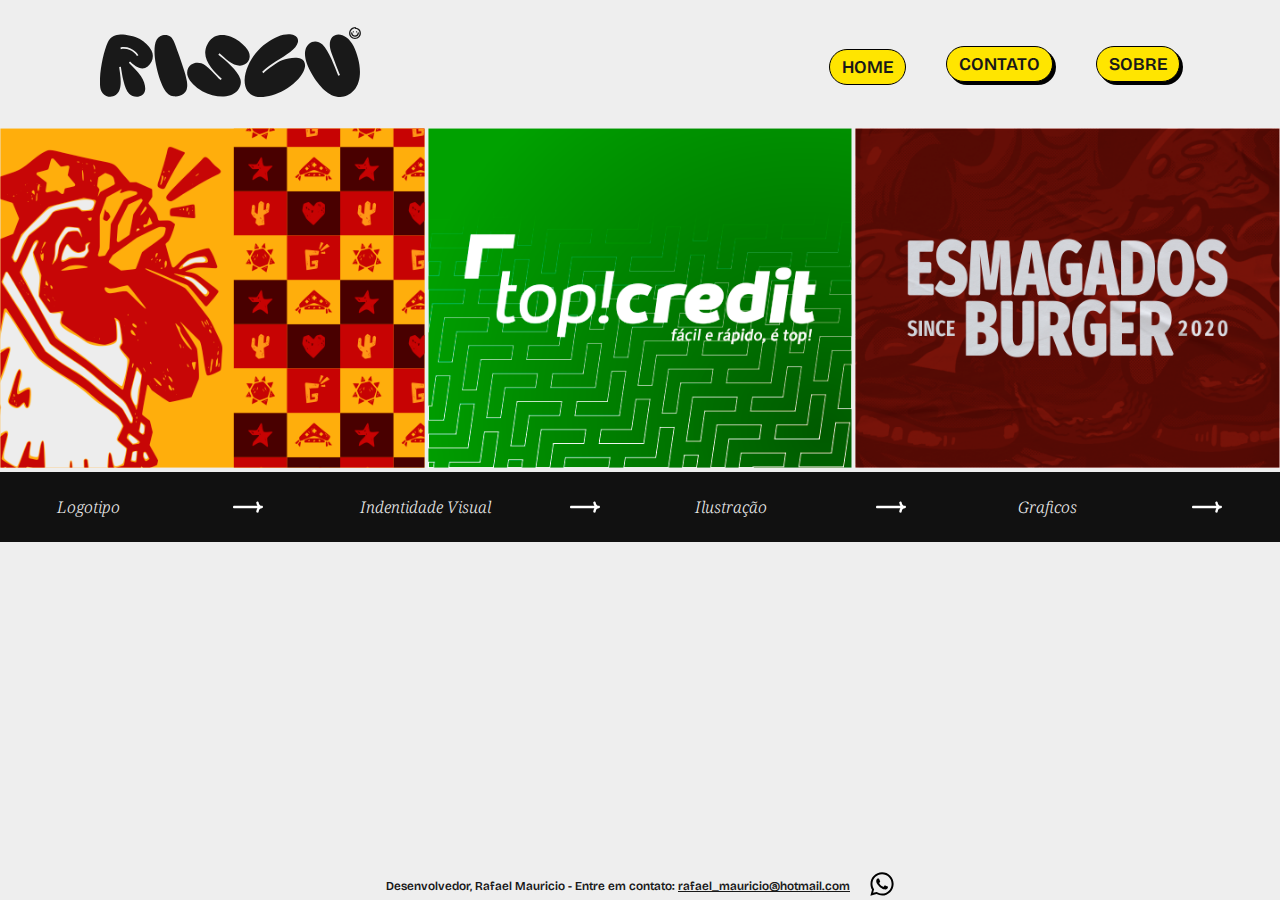
<file: index.html>
<!DOCTYPE html>
<html lang="pt-br">

<head>
    <meta charset="UTF-8">
    <meta name="viewport" content="width=device-width, initial-scale=1.0">
    <meta name="author" content="Rafael Mauricio">
    <title>Riscu</title>
    <link rel="icon" href="./assets/favicon-dark.svg" type="image/x-icon">
    <link rel="stylesheet" href="./css/styles.css">
    <link rel="stylesheet" href="./css/home.css">
</head>

<body>
    <header>
        <div class="logo">
            <a href="./index.html">
                <img src="./assets/logo.svg" alt="logo riscu">
            </a>
        </div>

        <nav class="navbar">
            <ul>
                <a href="./index.html">
                    <li class="selected">home</li>
                </a>
                <a href="./pages/contato.html">
                    <li>contato</li>
                </a>
                <a href="./pages/sobre.html">
                    <li>sobre</li>
                </a>
            </ul>

            <div class="menu-mobile">
                <div></div>
                <div></div>
                <div></div>
            </div>
        </nav>
    </header>

    <main>
        <section class="projetos">

            <a href="./pages/galopao.html">
                <div class="projeto">
                    <img src="./img/galopao.png" alt="">
                    <div class="sobre">
                        <h2>Galopão</h2>
                        <p>"Galopão" é um restaurante de rua sobre rodas que une as duas paixões do seu fundador: Comida e o Nordeste! A proposta central é valorizar suas origens.</p>
                        <p>As cores, símbolos, tipografia e ilustrações foram inspirados no povo irreverente, criativo e bem-humorado que é o nordestino.</p>
                    </div>
                </div>
            </a>

            <a href="./pages/topcredit.html">
                <div class="projeto">

                    <img src="./img/top-credit.png" alt="">
                    <div class="sobre">
                        <h2>Top Credit</h2>
                        <p>Top!Credit, a financeira revolucionária de 2022, trouxe esperança aos brasileiros. Com transparência e confiança, ajudou a realizar sonhos e liquidar dívidas. Seu sucesso está enraizado em valores sólidos, estabelecendo uma relação duradoura com clientes. Juntos, construímos um futuro financeiro brilhante.</p>
                    </div>

                </div>
            </a>

            <a href="./pages/esmagados.html">
            <div class="projeto">
                
                    <img src="./img/esmagados.png" alt="">
                    <div class="sobre">
                        <h2>Esmagados Burger</h2>
                        <p>Em 2020, surge a Esmagados Burger, uma hamburgueria aconchegante e familiar. Com amor pelo empreendedorismo e a arte de cozinhar, seu dono a criou com o objetivo de servir bem, com qualidade e preço justo. Uma história de paixão e sabor, que conquista paladares desde o primeiro mordida.</p>
                    </div>
                
            </div>
        </a>
        </section>

        <section class="marquee">
            <ul class="content-marquee">
                <li>logotipo <img src="./assets/seta.svg" alt=""></li>
                <li>indentidade visual <img src="./assets/seta.svg" alt=""></li>
                <li>ilustração <img src="./assets/seta.svg" alt=""></li>
                <li>graficos <img src="./assets/seta.svg" alt=""></li>

                <!-- reset marquee -->

                <li>logotipo <img src="./assets/seta.svg" alt=""></li>
                <li>indentidade visual <img src="./assets/seta.svg" alt=""></li>
                <li>ilustração <img src="./assets/seta.svg" alt=""></li>
                <li>graficos <img src="./assets/seta.svg" alt=""></li>
                
            </ul>
        </section>
    </main>

    <footer>
        <p>Desenvolvedor, Rafael Mauricio - Entre em contato: <a href="mailto:rafael_mauricio@hotmail.com">rafael_mauricio@hotmail.com</a></p>
        <div class="wpp">
            <a href="https://wa.me/5519981848627" target="_blank">
                <img src="./assets/wpp.svg" alt="wpp do Desenvolvedor">

            </a>
        </div>
    </footer>

    <script src="./js/script.js"></script>
</body>

</html>
</file>
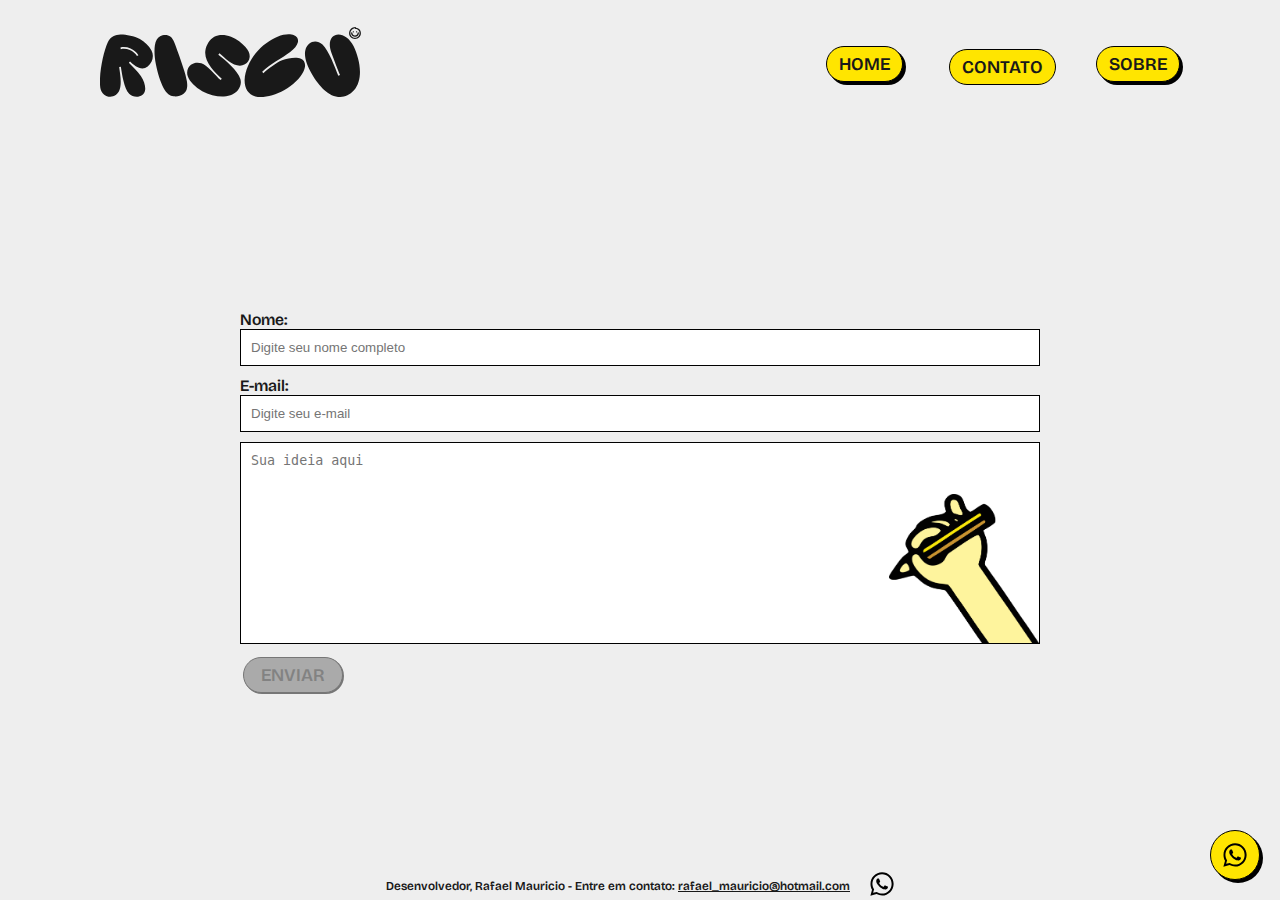
<file: pages/contato.html>
<!DOCTYPE html>
<html lang="pt-br">

<head>
    <meta charset="UTF-8">
    <meta name="viewport" content="width=device-width, initial-scale=1.0">
    <meta name="author" content="Rafael Mauricio">
    <title>Riscu</title>
    <link rel="icon" href="../assets/favicon-dark.svg" type="image/x-icon">
    <link rel="stylesheet" href="../css/styles.css">
    <link rel="stylesheet" href="../css/contato.css">
</head>

<body>
    <header>
        <div class="logo">
            <a href="../index.html">
                <img src="../assets/logo.svg" alt="logo riscu">
            </a>
        </div>

        <nav class="navbar">
            <ul>
                <a href="../index.html">
                    <li>home</li>
                </a>
                <a href="../pages/contato.html">
                    <li class="selected">contato</li>
                </a>
                <a href="../pages/sobre.html">
                    <li>sobre</li>
                </a>
            </ul>

            <div class="menu-mobile">
                <div></div>
                <div></div>
                <div></div>
            </div>
        </nav>
    </header>

    <main>
        <form action="https://formsubmit.co/0estudiorisco@gmail.com" method="POST">
            <label for="name">
                Nome:
                <input type="text" name="name" id="name" placeholder="Digite seu nome completo" required>
            </label>

            <label for="email">
                E-mail:
                <input type="email" name="email" id="email" placeholder="Digite seu e-mail" required>
            </label>

            <textarea name="ideia" id="ideia" rows="12" cols="50" placeholder="Sua ideia aqui" required></textarea>
            <button id="btn-submit" class="disabled" disabled type="submit">Enviar</button>
        </form>

        <a href="https://wa.me/5511916370228" target="_blank">
            <div class="wpp">
                <img src="../assets/wpp.svg" alt="">
            </div>
        </a>

    </main>


    <footer>
        <p>Desenvolvedor, Rafael Mauricio - Entre em contato: <a href="mailto:rafael_mauricio@hotmail.com">rafael_mauricio@hotmail.com</a></p>
        <div class="wpps">
            <a href="https://wa.me/5519981848627" target="_blank">
                <img src="../assets/wpp.svg" alt="wpp do Desenvolvedor">

            </a>
        </div>
    </footer>

    <script src="../js/script.js"></script>
    <script src="../js/contato.js"></script>
</body>

</html>
</file>
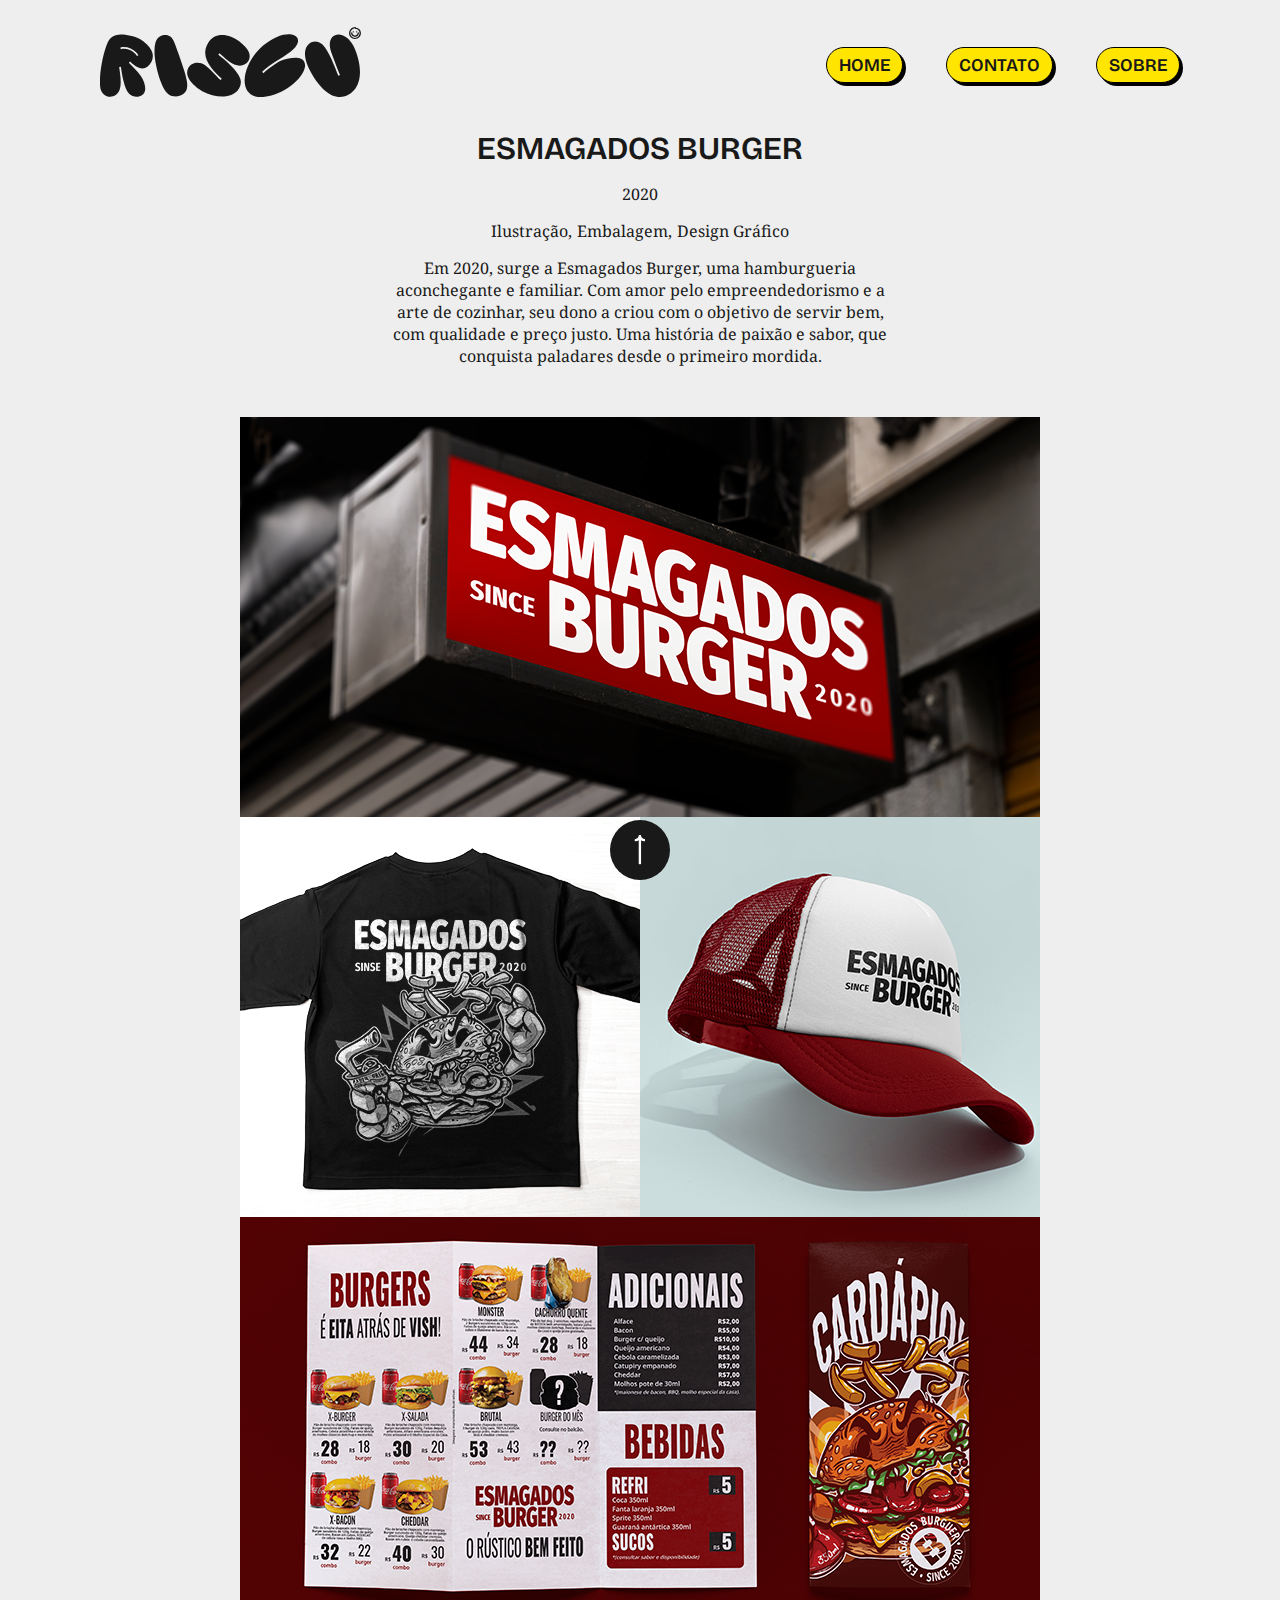
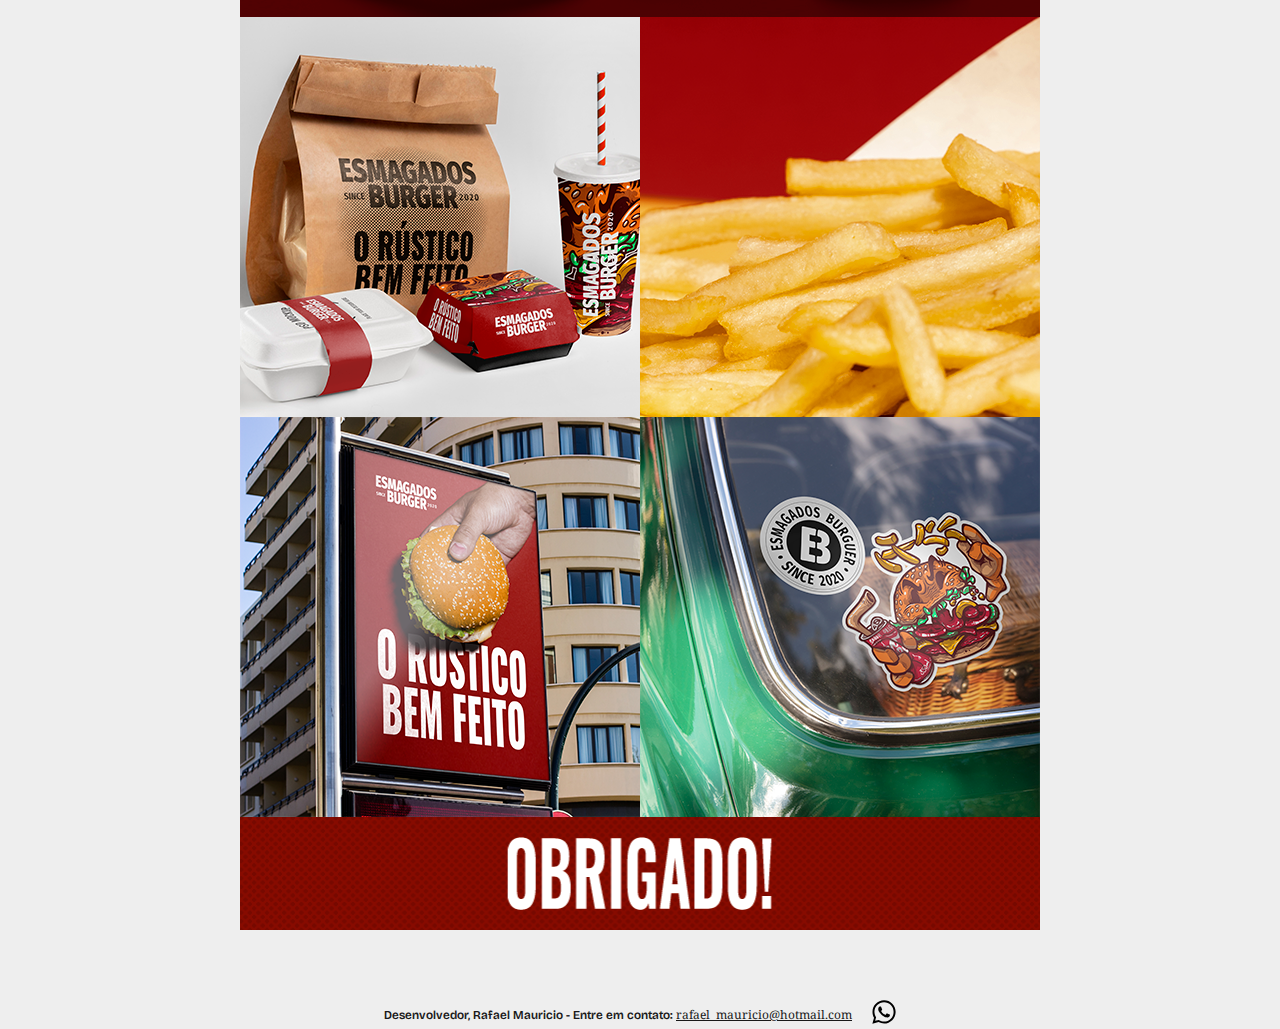
<file: pages/esmagados.html>
<!DOCTYPE html>
<html lang="pt-br">

<head>
    <meta charset="UTF-8">
    <meta name="viewport" content="width=device-width, initial-scale=1.0">
    <meta name="author" content="Rafael Mauricio">
    <title>Riscu</title>
    <link rel="icon" href="../assets/favicon-dark.svg" type="image/x-icon">
    <link rel="stylesheet" href="../css/styles.css">
    <link rel="stylesheet" href="../css/clientes.css">
</head>

<body>
    <header id="nav">
        <div class="logo">
            <a href="../index.html">
                <img src="../assets/logo.svg" alt="logo riscu">
            </a>
        </div>

        <nav class="navbar">
            <ul>
                <a href="../index.html">
                    <li>home</li>
                </a>
                <a href="../pages/contato.html">
                    <li>contato</li>
                </a>
                <a href="../pages/sobre.html">
                    <li>sobre</li>
                </a>
            </ul>

            <div class="menu-mobile">
                <div></div>
                <div></div>
                <div></div>
            </div>
        </nav>
    </header>

    <main>
        <section class="sobre">
            <h1>esmagados burger</h1>
            <span>2020</span>
            <ul>
                <li>Ilustração,</li>
                <li>Embalagem,</li>
                <li>Design Gráfico</li>
            </ul>
            <p>Em 2020, surge a Esmagados Burger, uma hamburgueria aconchegante e familiar. Com amor pelo empreendedorismo e a arte de cozinhar, seu dono a criou com o objetivo de servir bem, com qualidade e preço justo. Uma história de paixão e sabor, que conquista paladares desde o primeiro mordida.</p>
        </section>

        <section class="imagens">
            <div class="img-solo">
                <img src="../img/esmagados-1.png" alt="">
            </div>
            <div class="img-duo">
                <img src="../img/esmagados-2.png" alt="">
                <img src="../img/esmagados-3.png" alt="">
            </div>
            
            <div class="img-solo">
                <img src="../img/esmagados-4.png" alt="">
            </div>
            <div class="img-duo">
                <img src="../img/esmagados-5.png" alt="">
                <img src="../img/esmagados-6.png" alt="">
            </div>

            <div class="img-duo">
                <img src="../img/esmagados-7.png" alt="">
                <img src="../img/esmagados-8.png" alt="">
            </div>
            <div class="img-solo">
                <img src="../img/esmagados-9.png" alt="">
            </div>

            </div>
        </section>

        <div class="scroll-btn">
            <a href="#nav">
                <div class="btn">
                    <img src="../assets/seta.svg" alt="">
                </div>
                </a>
        </div>
    </main>


    <footer>
        <p>Desenvolvedor, Rafael Mauricio - Entre em contato: <a href="mailto:rafael_mauricio@hotmail.com">rafael_mauricio@hotmail.com</a></p>
        <div class="wpp">
            <a href="https://wa.me/5519981848627" target="_blank">
                <img src="../assets/wpp.svg" alt="wpp do Desenvolvedor">

            </a>
        </div>
    </footer>

    <script src="../js/script.js"></script>
</body>

</html>
</file>
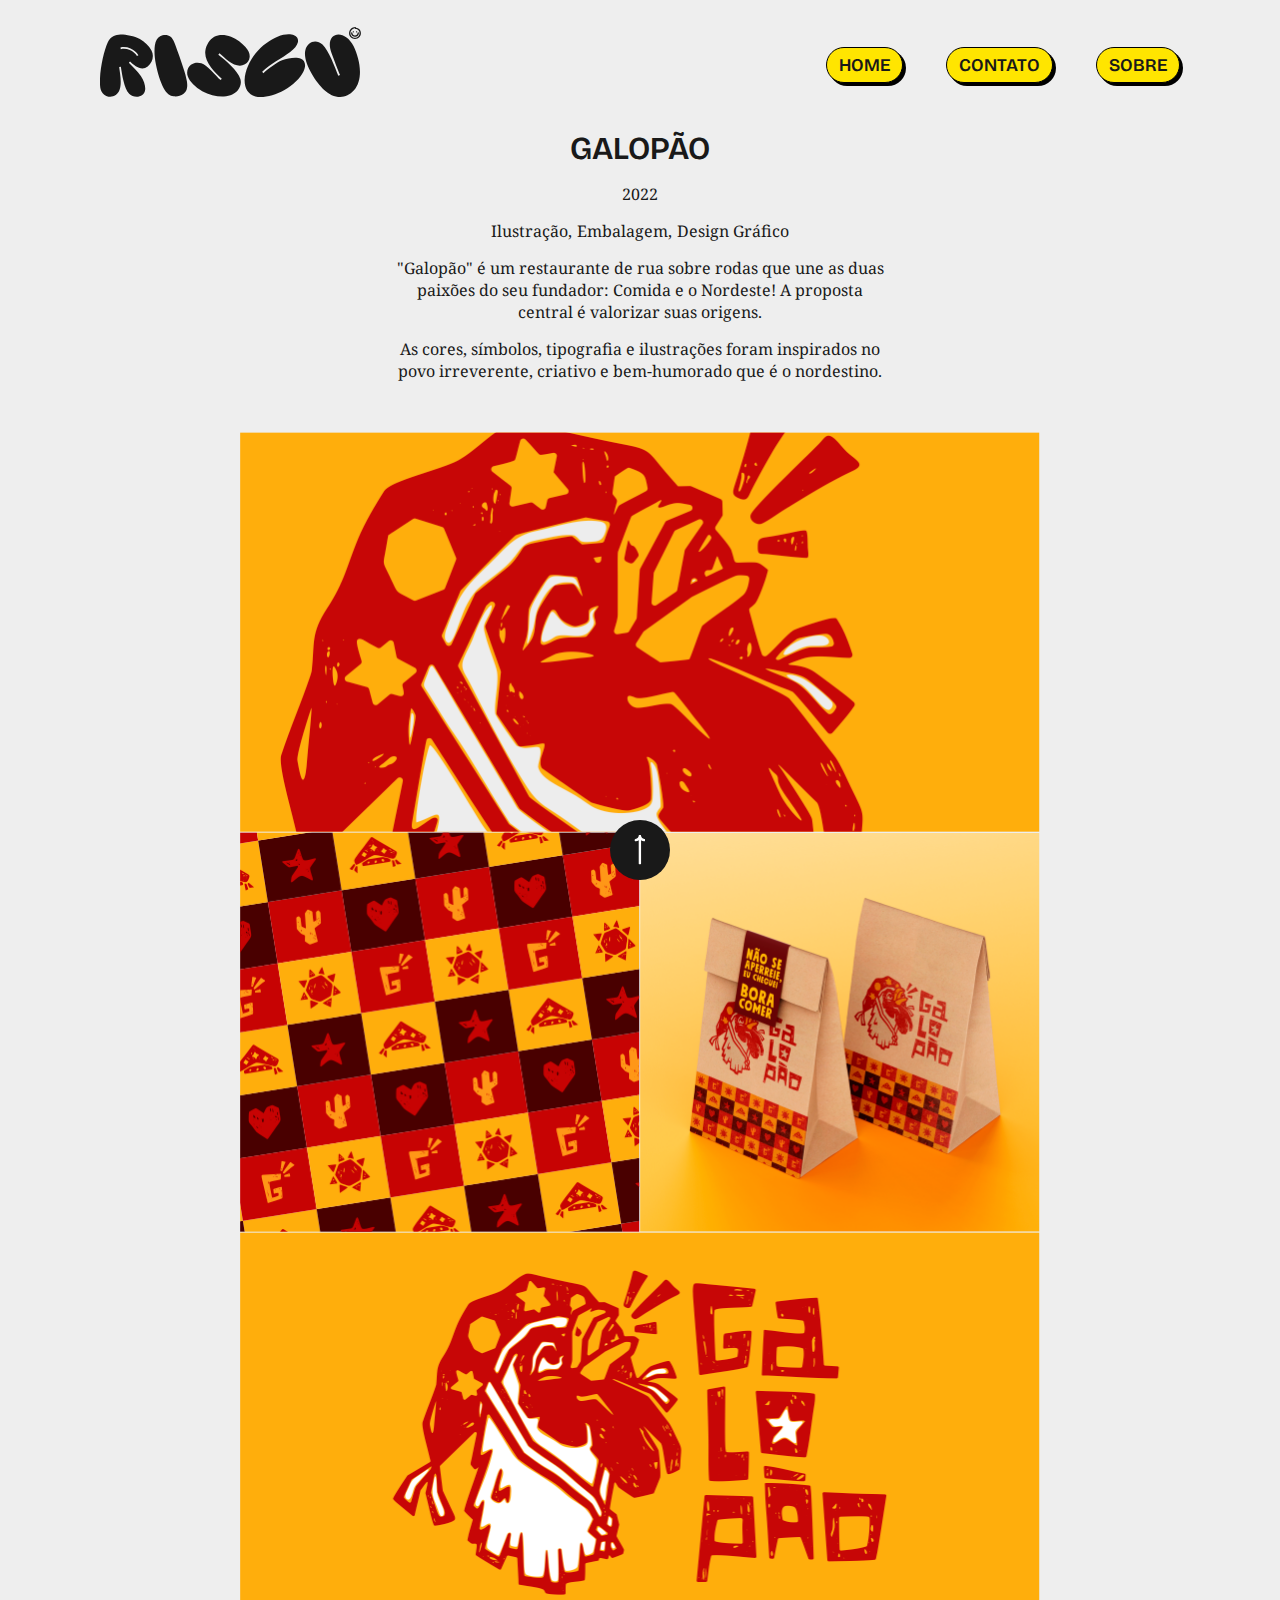
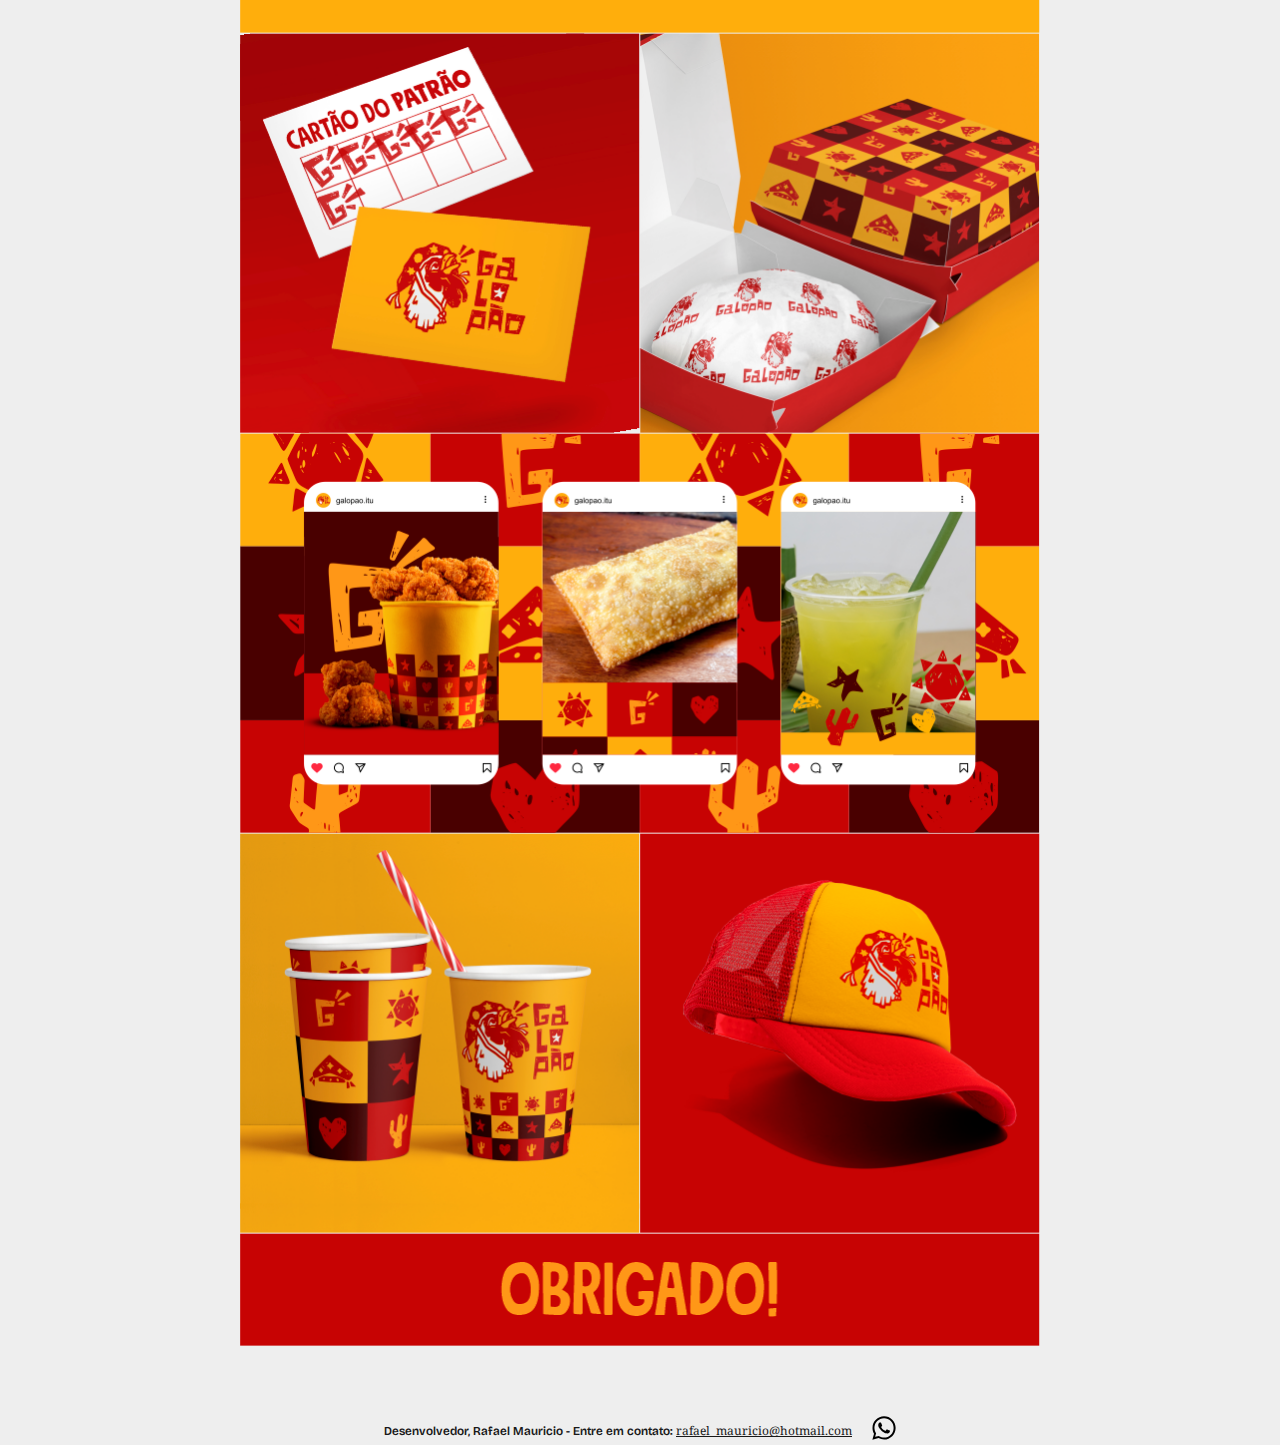
<file: pages/galopao.html>
<!DOCTYPE html>
<html lang="pt-br">

<head>
    <meta charset="UTF-8">
    <meta name="viewport" content="width=device-width, initial-scale=1.0">
    <meta name="author" content="Rafael Mauricio">
    <title>Riscu</title>
    <link rel="icon" href="../assets/favicon-dark.svg" type="image/x-icon">
    <link rel="stylesheet" href="../css/styles.css">
    <link rel="stylesheet" href="../css/clientes.css">
</head>

<body>
    <header id="nav">
        <div class="logo">
            <a href="../index.html">
                <img src="../assets/logo.svg" alt="logo riscu">
            </a>
        </div>

        <nav class="navbar">
            <ul>
                <a href="../index.html">
                    <li>home</li>
                </a>
                <a href="../pages/contato.html">
                    <li>contato</li>
                </a>
                <a href="../pages/sobre.html">
                    <li>sobre</li>
                </a>
            </ul>

            <div class="menu-mobile">
                <div></div>
                <div></div>
                <div></div>
            </div>
        </nav>
    </header>

    <main>
        <section class="sobre">
            <h1>Galopão</h1>
            <span>2022</span>
            <ul>
                <li>Ilustração,</li>
                <li>Embalagem,</li>
                <li>Design Gráfico</li>
            </ul>
            <p>"Galopão" é um restaurante de rua sobre rodas que une as duas paixões do seu fundador: Comida e o Nordeste! A proposta central é valorizar suas origens.</p>
            <p>As cores, símbolos, tipografia e ilustrações foram inspirados no povo irreverente, criativo e bem-humorado que é o nordestino.</p>
        </section>

        <section class="imagens">
            <div class="img-solo">
                <img src="../img/galopao-1.png" alt="">
            </div>
            <div class="img-duo">
                <img src="../img/galopao-2.png" alt="">
                <img src="../img/galopao-3.png" alt="">
            </div>
            
            <div class="img-solo">
                <img src="../img/galopao-4.png" alt="">
            </div>
            <div class="img-duo">
                <img src="../img/galopao-5.png" alt="">
                <img src="../img/galopao-6.png" alt="">
            </div>

            <div class="img-solo">
                <img src="../img/galopao-8.png" alt="">
            </div>
            <div class="img-duo">
                <img src="../img/galopao-9.png" alt="">
                <img src="../img/galopao-10.png" alt="">
            </div>

            
            <div class="img-solo">
                <img src="../img/galopao-11.png" alt="">
            </div>
                
            </div>
        </section>

        <div class="scroll-btn">
            <a href="#nav">
                <div class="btn">
                    <img src="../assets/seta.svg" alt="">
                </div>
                </a>
        </div>
    </main>

    <footer>
        <p>Desenvolvedor, Rafael Mauricio - Entre em contato: <a href="mailto:rafael_mauricio@hotmail.com">rafael_mauricio@hotmail.com</a></p>
        <div class="wpp">
            <a href="https://wa.me/5519981848627" target="_blank">
                <img src="../assets/wpp.svg" alt="wpp do Desenvolvedor">

            </a>
        </div>
    </footer>

    <script src="../js/script.js"></script>
</body>

</html>
</file>
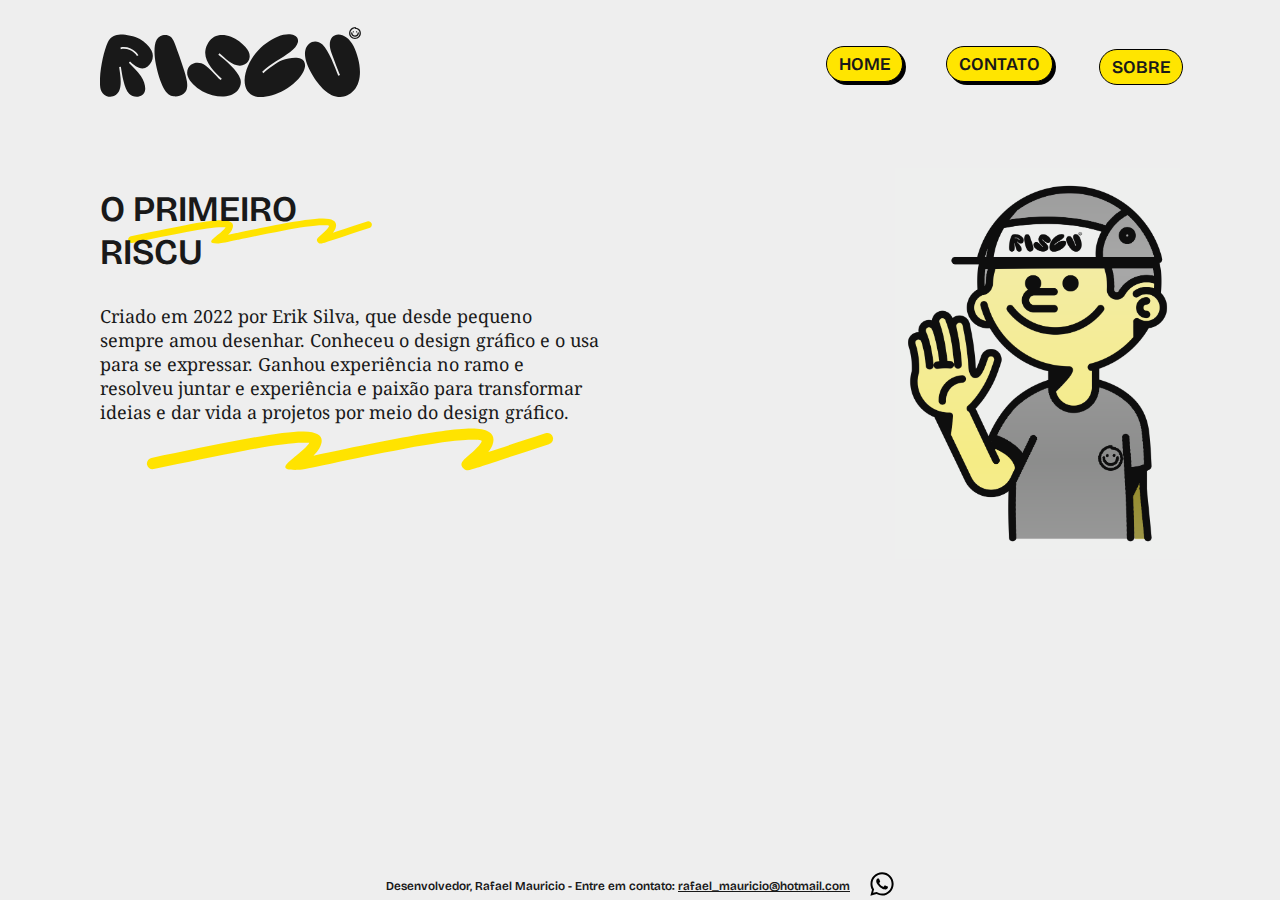
<file: pages/sobre.html>
<!DOCTYPE html>
<html lang="pt-br">

<head>
    <meta charset="UTF-8">
    <meta name="viewport" content="width=device-width, initial-scale=1.0">
    <meta name="author" content="Rafael Mauricio">
    <title>Riscu</title>
    <link rel="icon" href="../assets/favicon-dark.svg" type="image/x-icon">
    <link rel="stylesheet" href="../css/styles.css">
    <link rel="stylesheet" href="../css/sobre.css">
</head>

<body>
    <header>
        <div class="logo">
            <a href="../index.html">
                <img src="../assets/logo.svg" alt="logo riscu">
            </a>
        </div>

        <nav class="navbar">
            <ul>
                <a href="../index.html">
                    <li>home</li>
                </a>
                <a href="../pages/contato.html">
                    <li>contato</li>
                </a>
                <a href="../pages/sobre.html">
                    <li class="selected">sobre</li>
                </a>
            </ul>

            <div class="menu-mobile">
                <div></div>
                <div></div>
                <div></div>
            </div>
        </nav>
    </header>

    <main>
        <section class="sobre">
            <h1>o primeiro riscu</h1>
            <p>Criado em 2022 por Erik Silva, que desde pequeno sempre amou desenhar. Conheceu o design gráfico e o usa para se expressar. Ganhou experiência no ramo e resolveu juntar e experiência e paixão para transformar ideias e dar vida a projetos por meio do design gráfico.</p>
            <div class="riscu"></div>
        </section>

        <section class="artista">
            <img src="../img/ilustração.png" alt="">
        </section>
    </main>

    <footer>
        <p>Desenvolvedor, Rafael Mauricio - Entre em contato: <a href="mailto:rafael_mauricio@hotmail.com">rafael_mauricio@hotmail.com</a></p>
        <div class="wpp">
            <a href="https://wa.me/5519981848627" target="_blank">
                <img src="../assets/wpp.svg" alt="wpp do Desenvolvedor">

            </a>
        </div>
    </footer>

    <script src="../js/script.js"></script>
</body>

</html>
</file>
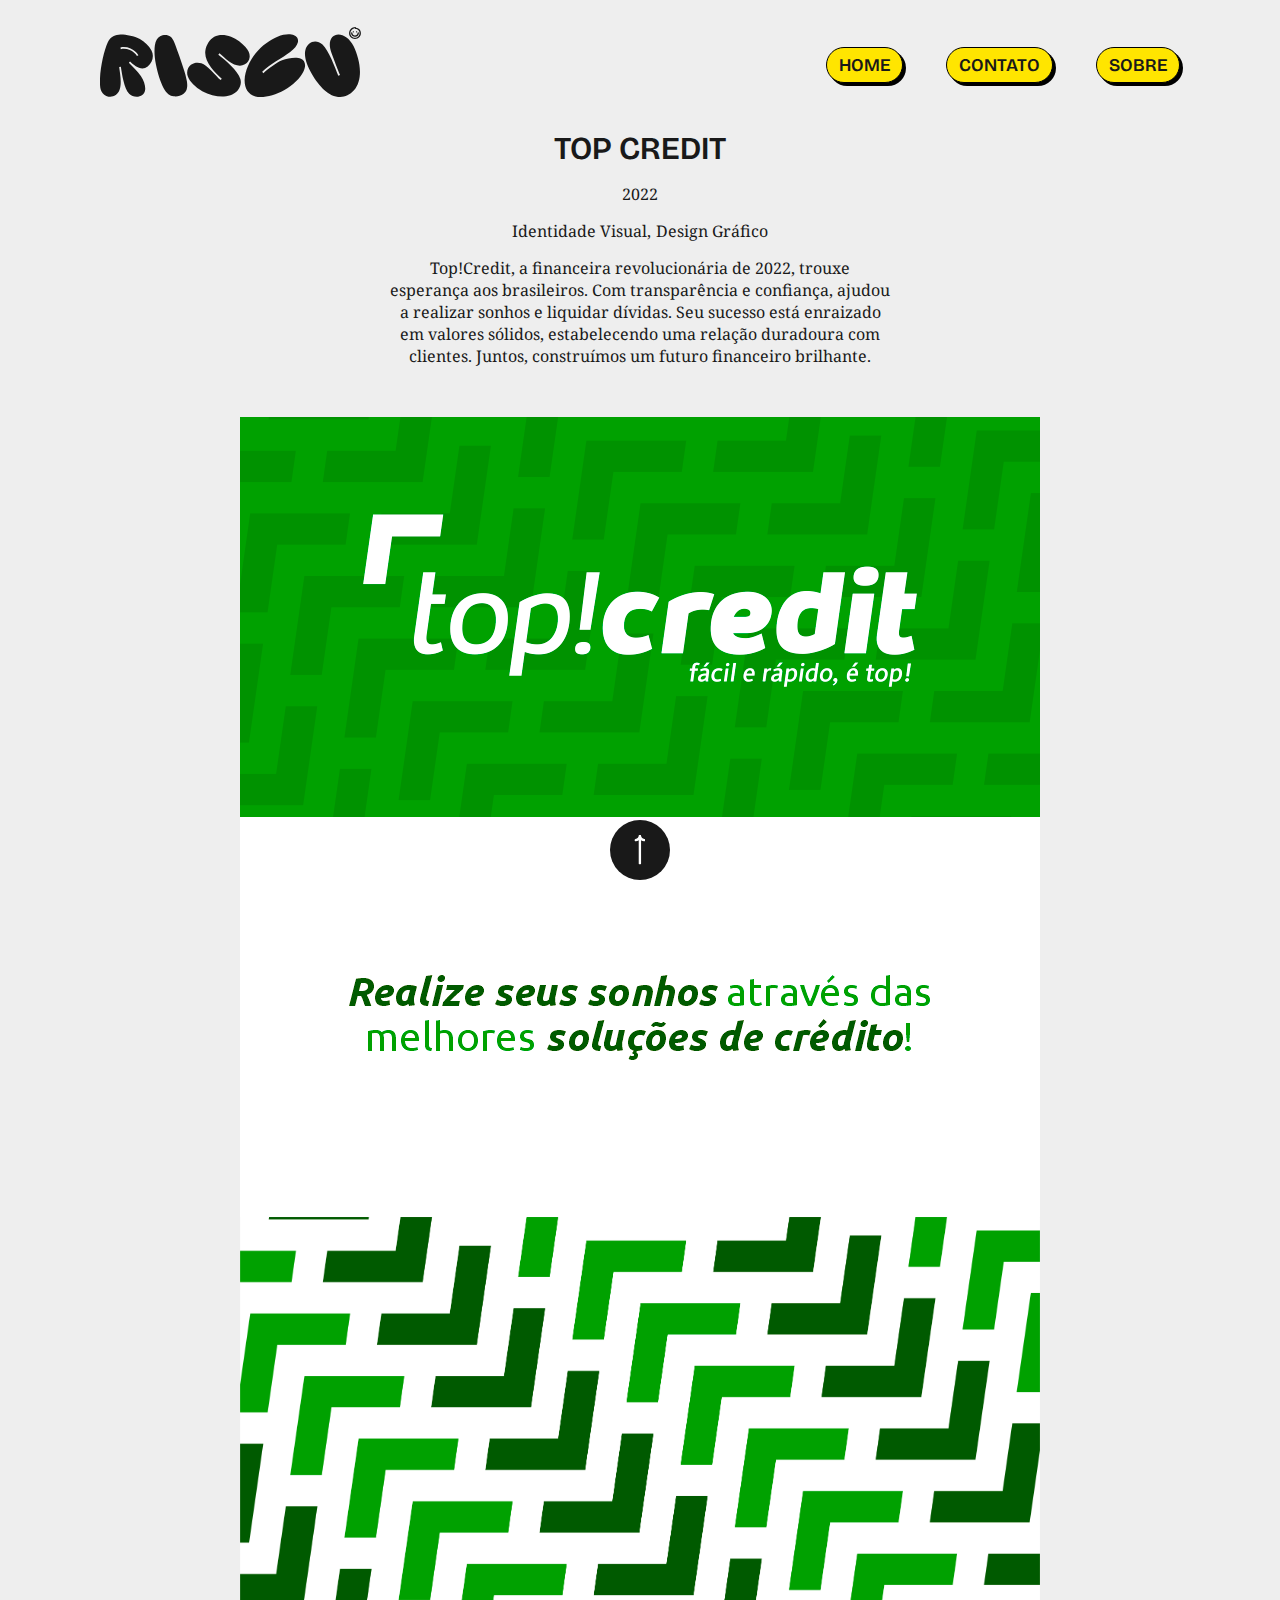
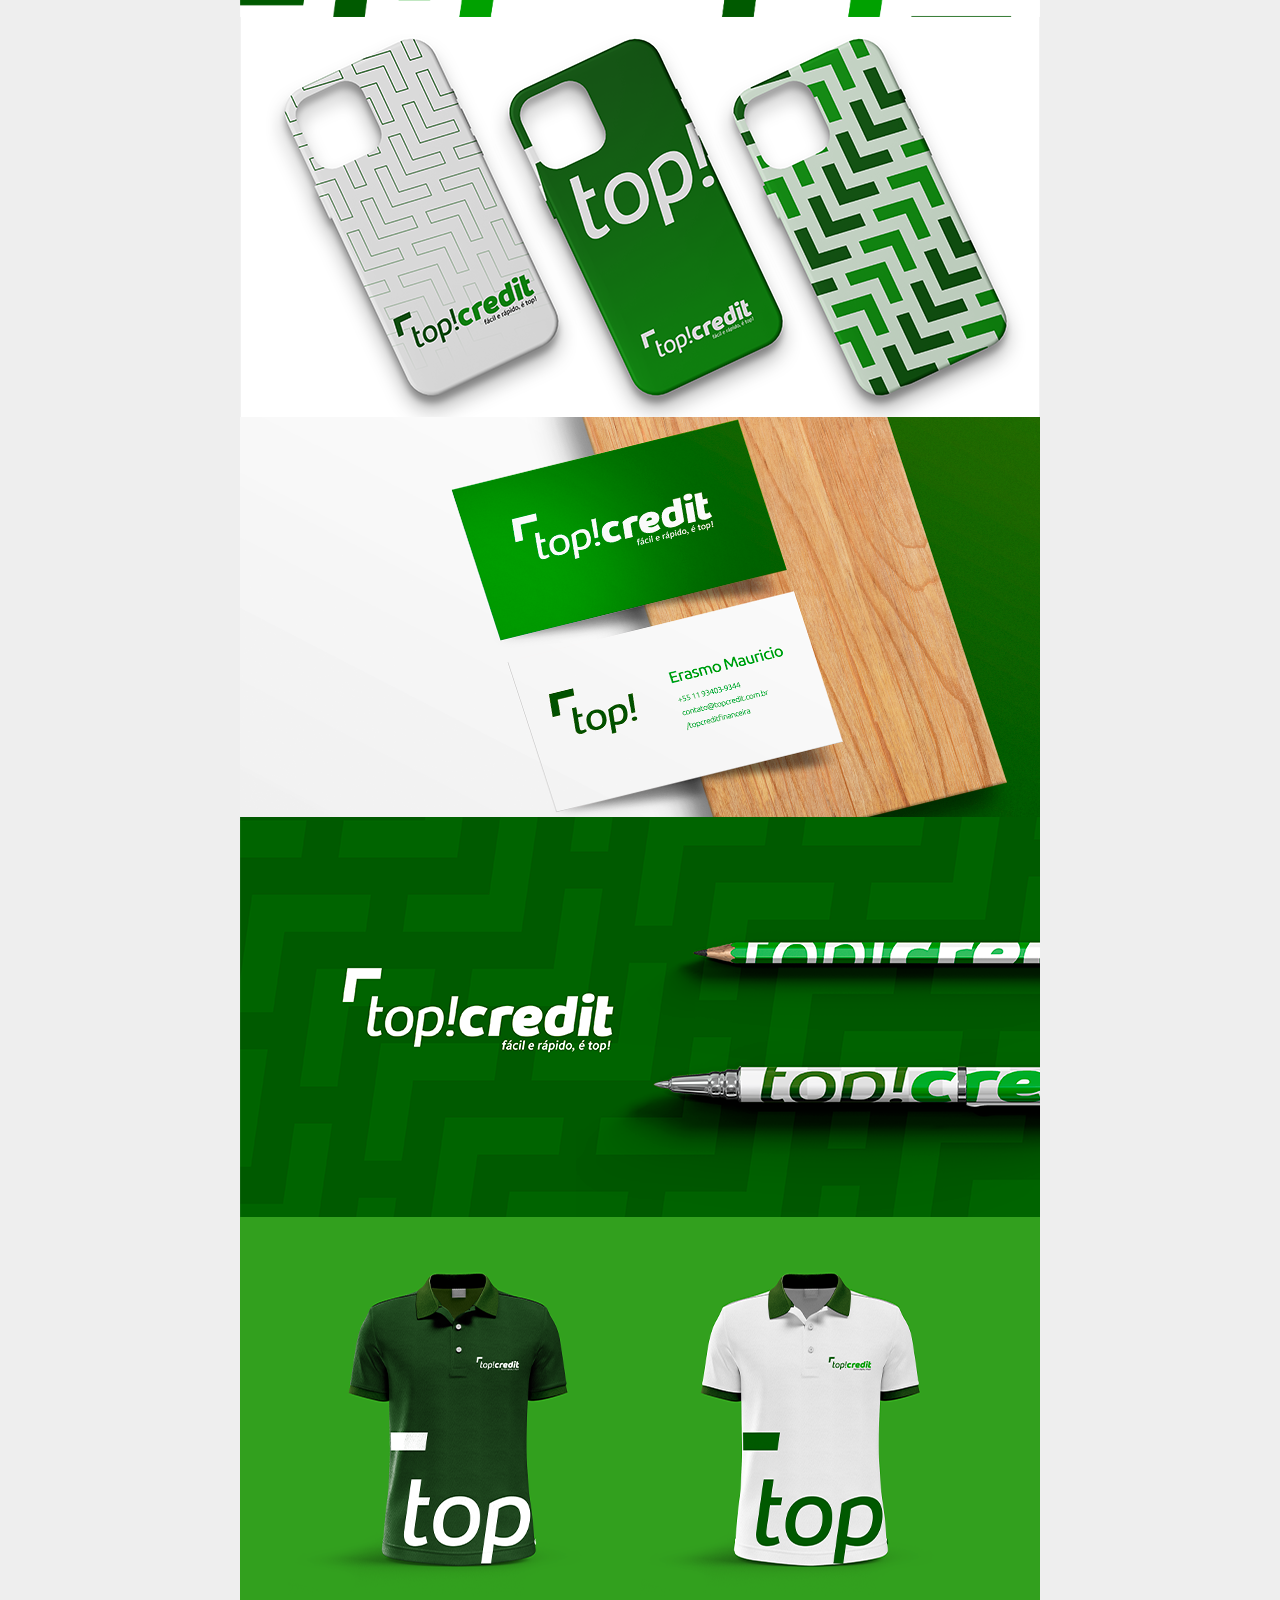
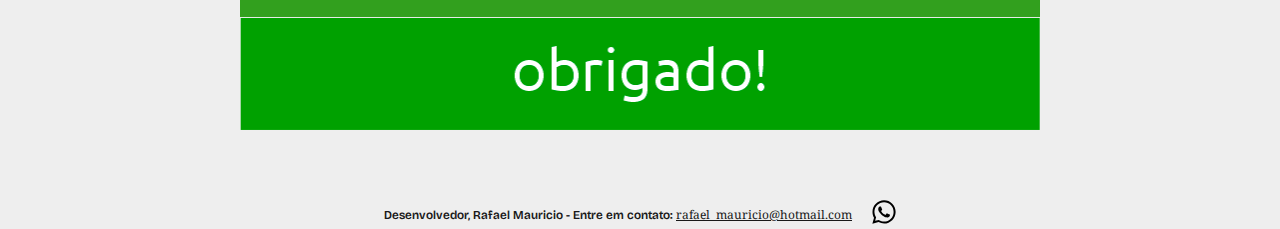
<file: pages/topcredit.html>
<!DOCTYPE html>
<html lang="pt-br">

<head>
    <meta charset="UTF-8">
    <meta name="viewport" content="width=device-width, initial-scale=1.0">
    <meta name="author" content="Rafael Mauricio">
    <title>Riscu</title>
    <link rel="icon" href="../assets/favicon-dark.svg" type="image/x-icon">
    <link rel="stylesheet" href="../css/styles.css">
    <link rel="stylesheet" href="../css/clientes.css">
</head>

<body>
    <header id="nav">
        <div class="logo">
            <a href="../index.html">
                <img src="../assets/logo.svg" alt="logo riscu">
            </a>
        </div>

        <nav class="navbar">
            <ul>
                <a href="../index.html">
                    <li>home</li>
                </a>
                <a href="../pages/contato.html">
                    <li>contato</li>
                </a>
                <a href="../pages/sobre.html">
                    <li>sobre</li>
                </a>
            </ul>

            <div class="menu-mobile">
                <div></div>
                <div></div>
                <div></div>
            </div>
        </nav>
    </header>

    <main>
        <section class="sobre">
            <h1>top credit</h1>
            <span>2022</span>
            <ul>
                <li>Identidade Visual,</li>
                <li>Design Gráfico</li>
            </ul>
            <p>Top!Credit, a financeira revolucionária de 2022, trouxe esperança aos brasileiros. Com transparência e confiança, ajudou a realizar sonhos e liquidar dívidas. Seu sucesso está enraizado em valores sólidos, estabelecendo uma relação duradoura com clientes. Juntos, construímos um futuro financeiro brilhante.</p>
        </section>

        <section class="imagens">
            <div class="img-solo">
                <img src="../img/topcredit-1.png" alt="">
            </div>
            <div class="img-solo">
                <img src="../img/topcredit-2.png" alt="">
            </div>
            <div class="img-solo">
                <img src="../img/topcredit-3.png" alt="">
            </div>
            <div class="img-solo">
                <img src="../img/topcredit-4.png" alt="">
            </div>
            <div class="img-solo">
                <img src="../img/topcredit-5.png" alt="">
            </div>
            <div class="img-solo">
                <img src="../img/topcredit-6.png" alt="">
            </div>
            <div class="img-solo">
                <img src="../img/topcredit-8.png" alt="">
            </div>
            <div class="img-solo">
                <img src="../img/topcredit-9.png" alt="">
            </div>

                
            </div>
        </section>

        
        <div class="scroll-btn">
            <a href="#nav">
                <div class="btn">
                    <img src="../assets/seta.svg" alt="">
                </div>
                </a>
        </div>
    </main>



    <footer>
        <p>Desenvolvedor, Rafael Mauricio - Entre em contato: <a href="mailto:rafael_mauricio@hotmail.com">rafael_mauricio@hotmail.com</a></p>
        <div class="wpp">
            <a href="https://wa.me/5519981848627" target="_blank">
                <img src="../assets/wpp.svg" alt="wpp do Desenvolvedor">

            </a>
        </div>
    </footer>
    <script src="../js/script.js"></script>
</body>

</html>
</file>
<file: css/styles.css>
:root {
  --font-color: #191919;
  --background: #eee;
  --color-black: #000;
  --color-yellow: #FFE500;
}

@import url('https://fonts.googleapis.com/css2?family=Noto+Sans:ital,wght@1,300&display=swap');

/*  ========================== font externa ==========================  */

@font-face {
  font-family: 'Riscu Times';
  src: url('../fonts/TimesNewerRoman-Regular.otf') format('opentype'),
    url('../fonts/TimesNewerRoman-Italic.otf') format('opentype'),
    url('../fonts/TimesNewerRoman-BoldItalic.otf') format('opentype'),
    url('../fonts/TimesNewerRoman-Bold.otf') format('opentype');
}

@font-face {
  font-family: 'Riscu Brico';
  src: url('../fonts/BricolageGrotesque-SemiBold.otf') format('opentype');
  font-style: normal;
}

@font-face {
  font-family: 'Riscu Noto';
  src: url('../fonts/NotoSerif-LightItalic.ttf') format('truetype');
  font-style: italic;
}

@font-face {
  font-family: 'Riscu Noto Regular';
  src: url('../fonts/NotoSerif-Regular.ttf') format('truetype');
  font-style: normal;
}

/*  ========================== reset ==========================  */

* {
  margin: 0;
  padding: 0;
  box-sizing: border-box;
  list-style: none;
  outline: none;
  text-decoration: none;
  color: var(--font-color);
}

body {
  width: 100%;
  height: 100vh;
  display: flex;
  flex-direction: column;
  background: var(--background);
}

.scroll-remove {
  overflow: hidden;
}

main {
  flex: 1;
}

/*  ========================== header ==========================  */

header {
  display: flex;
  justify-content: space-between;
  padding: 27px 100px;
  align-items: center;
}

header .navbar ul {
  display: flex;
  gap: 43px;
}

header .navbar ul li {
  background: var(--color-yellow);
  padding: 6px 12px;
  border-radius: 100px;
  border: var(--color-black) solid 1px;
  text-transform: uppercase;
  box-shadow: var(--color-black) 3px 3px 0px;
  cursor: pointer;
  transition: .1s linear;
  font-family: 'Riscu Brico', 'Sans-serif';
  font-size: 18px;
}

header .navbar ul .selected {
  box-shadow: none;
  transform: translateY(3px) translateX(3px);
}

header .navbar ul .selected:hover {
  box-shadow: none;
}


header .navbar ul li:hover {
  box-shadow: var(--color-black) 1px 1px 0px;
  transform: translateY(3px) translateX(3px);
}

/*  ========================== menu mobile ==========================  */

header .navbar .menu-mobile {
  display: none;
  width: 40px;
  flex-direction: column;
  gap: 5px;
  cursor: pointer;
}

/*  ========================== drop menu ========================== */

header .navbar .drop-menu {
  display: flex;
  flex-direction: column;
  align-items: center;
  justify-content: center;
  width: 100%;
  height: 100vh;
  top: 0;
  left: 0;
  position: fixed;
  z-index: 3;
  background: #ffffff65;
  backdrop-filter: blur(4px);
}


header .navbar .menu-mobile div {
  background: var(--color-black);
  height: 6px;
  transition: .3s linear;
  border-radius: 4px;
}

header .navbar .open {
  z-index: 5;
  position: sticky;
}


header .navbar .open div:nth-child(1) {
  transform: rotate(50deg) translateY(4px) translate(-2px);
}

header .navbar .open div:nth-child(2) {
  transform: rotate(-50deg) translate(4px) translateY(-10px);
}

header .navbar .open div:nth-child(3) {
  transform: rotate(-50deg) translateY(-16px) translate(12px);
}

/*  ========================== footer ==========================  */

footer {
  display: flex;
  justify-content: center;
  align-items: center;
  padding-top: 10px;
  padding-bottom: 10px;
  gap: 20px;
  padding: 0px 20px;
}

footer p {
  font-family: 'Riscu Brico';
  font-size: 12px;
}

footer a {
  text-decoration: underline;
}

footer .wpp {
  cursor: pointer;
}

footer .wpp img {
  width: 100%;
}

::-webkit-scrollbar {
  width: 8px;
}

::-webkit-scrollbar-thumb {
  width: 10px;
  background: var(--font-color);
  border-radius: 4px;
}



/*  ========================== media queries menu ==========================  */



@media screen and (max-width: 880px) {
  header {
    justify-content: space-between;
  }

  header .navbar .menu-mobile {
    display: flex;
  }

  header .logo {
    margin-right: 50px;
  }

  header .navbar ul {
   display: none;
  }
}


@media screen and (max-width: 545px) {
  header {
    justify-content: center;
  }

  footer p {
    display: flex;
    flex-direction: column;
    text-align: center;
  }
}

@media screen and (max-width: 400px) {
  header .logo img {
    width: 200px;
  }

}
</file>
<file: css/home.css>
/*  ========================== section projetos ==========================  */

.projetos {
    display: flex;
    justify-content: space-between;
    gap: 3px;
}

.projetos .projeto {
    width: 33vw;
}

.projetos .projeto img{
    width: 100%;
    
}

.projetos .projeto {
    position: relative;
    overflow: hidden;
    transition: 2s linear;
}



/*  ========================== Efeito espelho no projeto ==========================  */

.projetos .projeto .sobre {
    display: flex;
    flex-direction: column;
    align-items: center;
    justify-content: center;
    position: absolute;
    z-index: 1000;
    top: 0;
    left: 0;
    background: #0000009d;
    backdrop-filter: blur(5px);
    width: 100%;
    height: 99%;
    transition: .3s linear;
    transform: translateY(400px);
    opacity: 0;
    visibility: hidden;
    padding: 0px 80px;
}

.projetos .projeto .sobre h2, .projetos .projeto .sobre p {
    color: #eee;
    font-family: 'Riscu Noto';
    text-align: center;
    margin-bottom: 10px;
}

.projetos .projeto:hover .sobre {
    opacity: 1;
    visibility: visible;
    transform: translateY(0px);
}



/* ========================== marquee scroll ==========================  */

.marquee {
    background: #111111;
    padding: 24px 0;
    overflow: hidden;
    display: flex;
    user-select: none;
}

.marquee .content-marquee {
    display: flex;
    align-items: center;
    animation: scroll 10s linear infinite;
}

.marquee .content-marquee li {
    width: 25vw;
    display: flex;
    justify-content: space-around;
    color: #EEEEEE;
    text-align: center;
    white-space: nowrap;
    font-family: 'Riscu Noto';
    font-size: 24px;
    text-transform: capitalize;
}

.marquee .content-marquee li img {
    width: 30px;
}

@keyframes scroll {
    0% {
        transform: translateX(-100vw);
    }

    100% {
        transform: translateX(0vw);
    }
}


/*  ========================== media queries menu ==========================  */


@media screen and (max-width: 1400px) {
    .projetos .projeto {
        width: 100%;
    }

    .marquee .content-marquee li {
        font-size: 16px;
    }
}

@media screen and (max-width: 1000px) {
    .projetos .projeto p{
        width: 200px;
        font-size: 12px;
    }

}
@media screen and (max-width: 880px) {
    .projetos .projeto p{
        width: 400px;
        font-size: 18px;
    }

    .projetos {
        flex-direction: column;
    }

    .projetos .projeto {
        width: 100%;  
    }

    .projetos .projeto img{
        width: 100%;
        object-fit: cover;
        aspect-ratio: 4/2;
    }

    .marquee .content-marquee li {
        font-size: 12px;
    }

    .marquee .content-marquee li img {
        width: 15px;
    }

    .marquee .content-marquee img {
        width: 30px;
    }
  }

  @media screen and (max-width: 530px) {

    .projetos .projeto img{
        aspect-ratio: unset;
    }

    
  footer {
    padding: 10px;
  }
  }
</file>
<file: css/contato.css>
main {
    width: 100%;
    height: 100vh;
    display: flex;
    justify-content: center;
    align-items: center;
    font-family: "Riscu Brico";
    padding: 0px 75px; 
}

main form {
    width: 800px;
    display: flex;
    flex-direction: column;
    
}

main form input,textarea {
    width: 100%;
    margin-bottom: 10px;
    padding: 10px;
    border: 1px solid #000;
    
}

textarea {
    resize: none;
    
    background-image: url(../assets/mão-2.png);
    background-size: 150px;
    background-repeat: no-repeat;
    background-position: bottom right;
}

button, .wpp {
    width: 100px;
    background: #FFE500;
    padding: 6px 12px;
    border-radius: 100px;
    border: var(--color-black) solid 1px;
    text-transform: uppercase;
    box-shadow: var(--color-black) 3px 3px 0px;
    cursor: pointer;
    transition: .1s linear;
    font-family: 'Riscu Brico', 'Sans-serif';
    font-size: 18px;
}

button:hover {
    box-shadow: var(--color-black) 1px 1px 0px;
    transform: translateY(3px) translateX(3px);
}

.disabled {
    opacity: .5;
    background: #696969;

    box-shadow: var(--color-black) 1px 1px 0px;
    transform: translateY(3px) translateX(3px);
    cursor: auto;
}

.wpp {
    width: 50px;
    height: 50px;
    display: flex;
    align-items: center;
    justify-content: center;
    position: fixed;
    bottom: 20px;
    right: 20px;
    animation: float infinite linear 1s;
}

.wpp:hover { 
    box-shadow: var(--color-black) 1px 1px 0px;
    animation: none;
}

@keyframes float {
    0% {
        transform: translate(2px);
    }

    20% {
        transform: translateY(2px);
    }

    40% {
        transform: translateX(-2px);
    }

    60% {
        transform: translate(2px);
    }

    80% {
        transform: translateY(-2px);
    }

    100% {
        transform: translateX(2px);
    }
}




/* ===================== media queries ====================== */

@media screen and (max-width: 545px) {
    main {
        margin-bottom: 10px;
    }
  }
@media screen and (max-width: 400px) {
    main {
        padding: 20px;
    }
  
  }
</file>
<file: css/clientes.css>
* {
    font-family: 'Riscu Noto Regular';
    scroll-behavior: smooth;
}

main {
    padding: 0px 100px;
}

.sobre {
    justify-content: center;
    text-align: center;
    display: flex;
    flex-direction: column;
    gap: 15px;
}

.sobre ul {
    display: flex;
    justify-content: center;
    gap: 5px;
}

.sobre h1 {
    font-family: 'Riscu Brico', 'Sans-serif';
    text-transform: uppercase;
    font-weight: 600;
}

.sobre p {
    max-width: 500px;
    margin: auto;
}


.imagens {
    width: 801px;
    margin: auto;
    margin-bottom: 30px;
    margin-top: 50px;
}

.imagens .img-solo img {
    width: 800px;
}

.imagens .img-duo img {
    width: 400px;
}

.imagens div {
    display: flex;
}

.scroll-btn {
    position: absolute;
    left: -30px;
    width: 100%;
    display: flex;
    justify-content: center;
}

.btn {
    width: 60px;
    height: 60px;
    display: flex;
    align-items: center;
    justify-content: center;
    background: #191919;
    position: fixed;
    bottom: 20px;
    cursor: pointer;
    border-radius: 100%;
}

.btn img {
    width: 30px;
    transform: rotate(270deg);
}


footer {
    margin-top: 40px;
}

/* ============================ media queries ========================== */

@media screen and (max-width: 1015px) {
    main {
        padding: 0;
    }
}

@media screen and (max-width: 820px) {
    .imagens {
        width: 100%;
    }

    .imagens .img-solo img {
        width: 100%;
    }

    .imagens .img-duo {
        width: 100%;
    }

    .imagens .img-duo img {
        width: 50%;
    }
}

@media screen and (max-width: 530px) {
    .sobre p {
        padding: 0px 40px;
    }
}
</file>
<file: css/sobre.css>
main {
    margin-top: 40px;
    padding: 0px 100px;
    display: flex;
    justify-content: space-between;
}

.sobre {
    font-family: "Riscu Noto Regular";
    max-width: 500px;
    font-size: 18px;
}

.sobre .riscu {
    width: 100%;
    height: 50px;
    background-image: url(../assets/riscu.svg);
    background-position: center;
    background-size: cover;
    background-repeat: no-repeat;
}

.sobre h1 {
    width: 300px;
    font-family: "Riscu Brico";
    text-transform: uppercase;
    margin-bottom: 10px;

    padding: 20px 0px;
    background-image: url(../assets/riscu.svg);
    background-position: center;
    background-size: cover;
    background-repeat: no-repeat;
}

.artista img {
    width: 285px;
}

/* ==================== media queries ======================== */

@media screen and (max-width: 840px) {
    main {
        flex-direction: column;
    }

    section {
        margin: auto;
    }    
}


@media screen and (max-width: 660px) {
    main {
        padding: 0px 50px;
    }
}

@media screen and (max-width: 400px) {
    main {
        padding: 20px;
    }
  
  }
</file>
